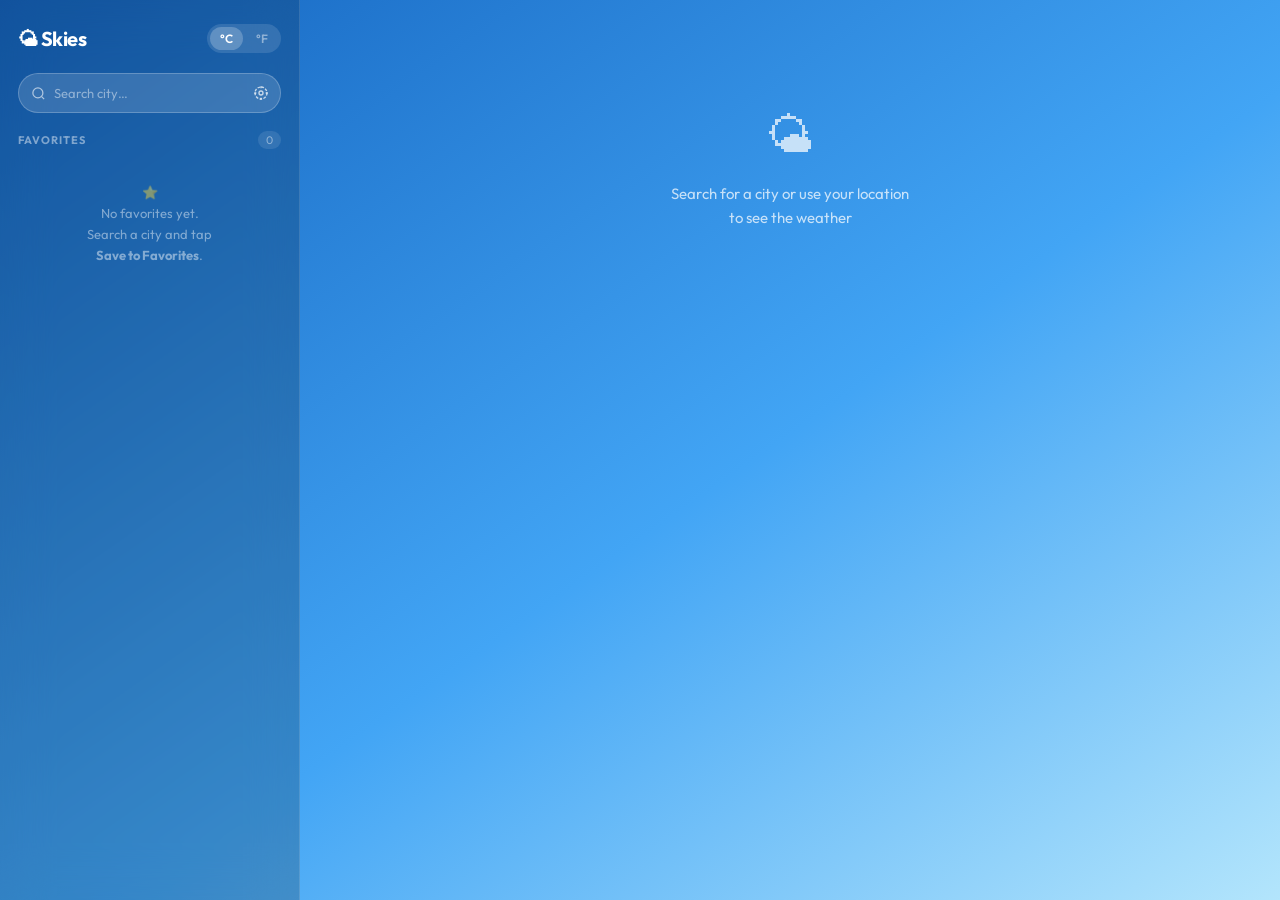
<file: index.html>
<!DOCTYPE html>
<html lang="en">
<head>
<meta charset="UTF-8">
<meta name="viewport" content="width=device-width, initial-scale=1.0">
<title>Skies — Weather</title>
<link href="https://fonts.googleapis.com/css2?family=Outfit:wght@300;400;500;600;700&family=Playfair+Display:wght@400;500&display=swap" rel="stylesheet">
<link rel="stylesheet" href="style.css">
</head>
<body>
<div class="app-shell">

<!-- ══════════════════════════
     SIDEBAR
══════════════════════════ -->
<aside class="sidebar">
  <div class="sidebar-brand">
    <span class="brand-name">🌤 Skies</span>
    <div class="unit-toggle">
      <button class="unit-btn active" id="btn-c" onclick="switchUnit('C')">°C</button>
      <button class="unit-btn" id="btn-f" onclick="switchUnit('F')">°F</button>
    </div>
  </div>

  <!-- Search -->
  <div class="s-search-wrap">
    <div class="s-search-bar">
      <svg width="15" height="15" fill="none" stroke="currentColor" stroke-width="2" viewBox="0 0 24 24" style="opacity:.6;flex-shrink:0"><circle cx="11" cy="11" r="8"/><line x1="21" y1="21" x2="16.65" y2="16.65"/></svg>
      <input class="s-search-input" id="search-input" type="text" placeholder="Search city…" autocomplete="off">
      <button class="locate-btn" onclick="locateMe()" title="Use my location">
        <svg width="16" height="16" fill="none" stroke="currentColor" stroke-width="2" viewBox="0 0 24 24"><circle cx="12" cy="12" r="3"/><path d="M12 2v3M12 19v3M2 12h3M19 12h3"/><circle cx="12" cy="12" r="9" stroke-dasharray="4 2"/></svg>
      </button>
    </div>
    <div class="suggestions" id="suggestions"></div>
  </div>

  <!-- Current weather summary (sidebar) -->
  <div class="sidebar-weather glass" id="sidebar-weather">
    <div class="sw-location">
      <svg width="12" height="12" fill="none" stroke="currentColor" stroke-width="2" viewBox="0 0 24 24"><path d="M12 2C8.13 2 5 5.13 5 9c0 5.25 7 13 7 13s7-7.75 7-13c0-3.87-3.13-7-7-7z"/><circle cx="12" cy="9" r="2.5"/></svg>
      <span id="sw-city">—</span>
    </div>
    <div class="sw-temp-row">
      <div>
        <div class="sw-temp" id="sw-temp">—</div>
        <div class="sw-condition" id="sw-condition">—</div>
        <div class="sw-feels" id="sw-feels">—</div>
      </div>
      <div id="sw-icon" style="font-size:44px;line-height:1">—</div>
    </div>
    <button class="sw-add-btn" id="fav-toggle-btn" onclick="toggleFavorite()">
      <span id="fav-btn-icon">＋</span>
      <span id="fav-btn-text">Save to Favorites</span>
    </button>
  </div>

  <!-- Favorites -->
  <div class="fav-section">
    <div class="fav-header">
      <span class="fav-title">Favorites</span>
      <span class="fav-count" id="fav-count">0</span>
    </div>
    <div class="fav-list" id="fav-list">
      <div class="fav-empty" id="fav-empty">
        ⭐<br>No favorites yet.<br>Search a city and tap<br><strong>Save to Favorites</strong>.
      </div>
    </div>
  </div>
</aside>

<!-- ══════════════════════════
     MAIN PANEL
══════════════════════════ -->
<main class="main-panel">

  <!-- HOME PAGE -->
  <div class="page active" id="page-home">
    <div class="state-msg show" id="state-idle">
      <div class="emoji">🌤</div>
      <p>Search for a city or use your location<br>to see the weather</p>
    </div>
    <div class="state-msg" id="state-loading"><div class="spinner"></div><p>Fetching weather…</p></div>
    <div class="state-msg" id="state-error"><div class="emoji">⚠️</div><p id="error-msg">Something went wrong.</p></div>

    <div class="weather-content" id="weather-content">
      <div class="section-label" style="margin-top:0">Current Conditions</div>
      <div class="glass" style="padding:.1rem;margin-bottom:1rem;">
        <div class="stats-grid" style="padding:1rem;gap:10px;">
          <div class="stat-item"><div class="stat-label">Humidity</div><div class="stat-value" id="humidity">—</div><div class="hum-bar-wrap"><div class="hum-bar" id="hum-bar" style="width:0%"></div></div></div>
          <div class="stat-item"><div class="stat-label">Wind</div><div class="stat-value" id="wind-speed">—</div><div class="stat-sub" id="wind-dir">—</div></div>
          <div class="stat-item"><div class="stat-label">Precipitation</div><div class="stat-value" id="precip">—</div><div class="stat-sub" id="precip-prob">—</div></div>
          <div class="stat-item"><div class="stat-label">Visibility</div><div class="stat-value" id="visibility">—</div><div class="stat-sub" id="uv-index">—</div></div>
        </div>
        <div class="divider" style="margin:.25rem 1rem;"></div>
        <div class="sun-card glass" style="margin:.75rem;border:none;background:rgba(255,255,255,0.08);">
          <div class="sun-item"><div style="font-size:20px">🌅</div><div class="sun-label">Sunrise</div><div class="sun-time" id="sunrise">—</div></div>
          <div class="sun-div"></div>
          <div class="sun-item"><div style="font-size:20px">🌇</div><div class="sun-label">Sunset</div><div class="sun-time" id="sunset">—</div></div>
          <div class="sun-div"></div>
          <div class="sun-item"><div style="font-size:20px">☀️</div><div class="sun-label">Day length</div><div class="sun-time" id="day-length">—</div></div>
        </div>
      </div>

      <div class="section-label">Explore in Detail</div>
      <div class="feature-grid glass" style="padding:.75rem;margin-bottom:1rem;gap:8px;">
        <div class="feat-card glass" onclick="goPage('page-hourly')"><div class="feat-arrow">›</div><div class="feat-icon">🕐</div><div class="feat-title">Hourly Forecast</div><div class="feat-desc">24-hr timeline</div></div>
        <div class="feat-card glass" onclick="goPage('page-airquality')"><div class="feat-arrow">›</div><div class="feat-icon">🌿</div><div class="feat-title">Air Quality</div><div class="feat-desc">AQI & pollutants</div></div>
        <div class="feat-card glass" onclick="goPage('page-weekly')"><div class="feat-arrow">›</div><div class="feat-icon">📅</div><div class="feat-title">Weekly Details</div><div class="feat-desc">7-day breakdown</div></div>
        <div class="feat-card glass" onclick="goPage('page-insights')"><div class="feat-arrow">›</div><div class="feat-icon">🛰️</div><div class="feat-title">Insights</div><div class="feat-desc">Stats & facts</div></div>
      </div>

      <div class="section-label">7-Day Forecast</div>
      <div class="glass forecast-wrap" id="forecast-list"></div>
      <div class="updated" id="updated-line">—</div>
    </div>
  </div>

  <!-- HOURLY PAGE -->
  <div class="page" id="page-hourly">
    <div class="page-top">
      <button class="back-btn" onclick="goBack()"><svg width="13" height="13" fill="none" stroke="currentColor" stroke-width="2.5" viewBox="0 0 24 24"><polyline points="15 18 9 12 15 6"/></svg>Back</button>
      <span class="page-title">Hourly Forecast</span>
    </div>
    <div class="section-label" style="margin-top:0">Temperature curve — next 24 hours</div>
    <div class="glass h-chart-wrap" style="margin-bottom:1rem;padding-bottom:.75rem;">
      <svg id="temp-svg" height="90" style="width:100%;overflow:visible;" preserveAspectRatio="none"></svg>
    </div>
    <div class="hourly-cols">
      <div>
        <div class="section-label" style="margin-top:0">Hourly cards</div>
        <div class="glass" style="overflow:hidden;margin-bottom:1rem;">
          <div class="h-scroll"><div class="h-track" id="hourly-track"></div></div>
        </div>
      </div>
      <div>
        <div class="section-label" style="margin-top:0">Hour-by-hour detail</div>
        <div class="glass"><div class="h-detail-list" id="hourly-detail"></div></div>
      </div>
    </div>
  </div>

  <!-- AIR QUALITY PAGE -->
  <div class="page" id="page-airquality">
    <div class="page-top">
      <button class="back-btn" onclick="goBack()"><svg width="13" height="13" fill="none" stroke="currentColor" stroke-width="2.5" viewBox="0 0 24 24"><polyline points="15 18 9 12 15 6"/></svg>Back</button>
      <span class="page-title">Air Quality</span>
    </div>
    <div class="aqi-layout">
      <div class="aqi-left">
        <div class="glass" style="overflow:hidden;margin-bottom:1rem;">
          <div class="aqi-hero">
            <div class="aqi-ring-wrap">
              <svg class="aqi-ring-svg" viewBox="0 0 148 148" fill="none">
                <circle cx="74" cy="74" r="62" stroke="rgba(255,255,255,0.12)" stroke-width="11"/>
                <circle cx="74" cy="74" r="62" id="aqi-ring" stroke="rgba(80,220,100,0.85)" stroke-width="11" stroke-linecap="round" stroke-dasharray="390" stroke-dashoffset="390" style="transition:stroke-dashoffset 1.2s ease,stroke .5s ease"/>
              </svg>
              <div class="aqi-center">
                <div class="aqi-num" id="aqi-number">—</div>
                <div class="aqi-sm">AQI</div>
              </div>
            </div>
            <div class="aqi-cat" id="aqi-category">—</div>
            <div class="aqi-advice" id="aqi-advice">—</div>
          </div>
          <div class="divider" style="margin:0"></div>
          <div style="padding:.9rem 1.25rem 1.1rem">
            <div class="section-label" style="margin-top:.3rem">Pollutants</div>
            <div class="poll-grid" id="pollutant-grid"></div>
          </div>
        </div>
      </div>
      <div class="aqi-right">
        <div class="glass" style="padding:1.1rem 1.25rem;margin-bottom:1rem;">
          <div class="section-label" style="margin-top:0">💡 Health Recommendations</div>
          <div id="health-tips"></div>
        </div>
        <div class="section-label">AQI Scale Guide</div>
        <div class="glass" style="padding:1.1rem 1.25rem;">
          <div class="aqi-scale-row"><div class="aqi-swatch" style="background:rgba(80,220,100,.85)"></div><span><strong>0–50</strong> — Good</span></div>
          <div class="aqi-scale-row"><div class="aqi-swatch" style="background:rgba(255,220,50,.85)"></div><span><strong>51–100</strong> — Moderate</span></div>
          <div class="aqi-scale-row"><div class="aqi-swatch" style="background:rgba(255,140,50,.85)"></div><span><strong>101–150</strong> — Unhealthy for sensitive groups</span></div>
          <div class="aqi-scale-row"><div class="aqi-swatch" style="background:rgba(220,60,60,.85)"></div><span><strong>151–200</strong> — Unhealthy</span></div>
          <div class="aqi-scale-row"><div class="aqi-swatch" style="background:rgba(160,50,160,.85)"></div><span><strong>201–300</strong> — Very Unhealthy</span></div>
          <div class="aqi-scale-row" style="margin-bottom:0"><div class="aqi-swatch" style="background:rgba(140,30,30,.85)"></div><span><strong>300+</strong> — Hazardous</span></div>
        </div>
      </div>
    </div>
  </div>

  <!-- WEEKLY PAGE -->
  <div class="page" id="page-weekly">
    <div class="page-top">
      <button class="back-btn" onclick="goBack()"><svg width="13" height="13" fill="none" stroke="currentColor" stroke-width="2.5" viewBox="0 0 24 24"><polyline points="15 18 9 12 15 6"/></svg>Back</button>
      <span class="page-title">Weekly Details</span>
    </div>
    <p style="font-size:13px;color:var(--text-sec);margin-bottom:1.1rem;">Tap any day to expand full details.</p>
    <div class="weekly-list" id="weekly-list"></div>
  </div>

  <!-- INSIGHTS PAGE -->
  <div class="page" id="page-insights">
    <div class="page-top">
      <button class="back-btn" onclick="goBack()"><svg width="13" height="13" fill="none" stroke="currentColor" stroke-width="2.5" viewBox="0 0 24 24"><polyline points="15 18 9 12 15 6"/></svg>Back</button>
      <span class="page-title">Weather Insights</span>
    </div>
    <div class="section-label" style="margin-top:0">Today at a Glance</div>
    <div class="glass" style="padding:1rem;margin-bottom:1rem;">
      <div class="ins-grid" id="insights-today"></div>
    </div>
    <div class="section-label">This Week</div>
    <div class="glass" style="padding:1.1rem 1.25rem;margin-bottom:1rem;" id="weekly-stats"></div>
    <div class="section-label">Did You Know?</div>
    <div class="glass" style="padding:1.1rem 1.25rem;" id="fun-facts"></div>
  </div>

</main>
</div>
<script src="Weather.js"></script>
</body>
</html>
</file>
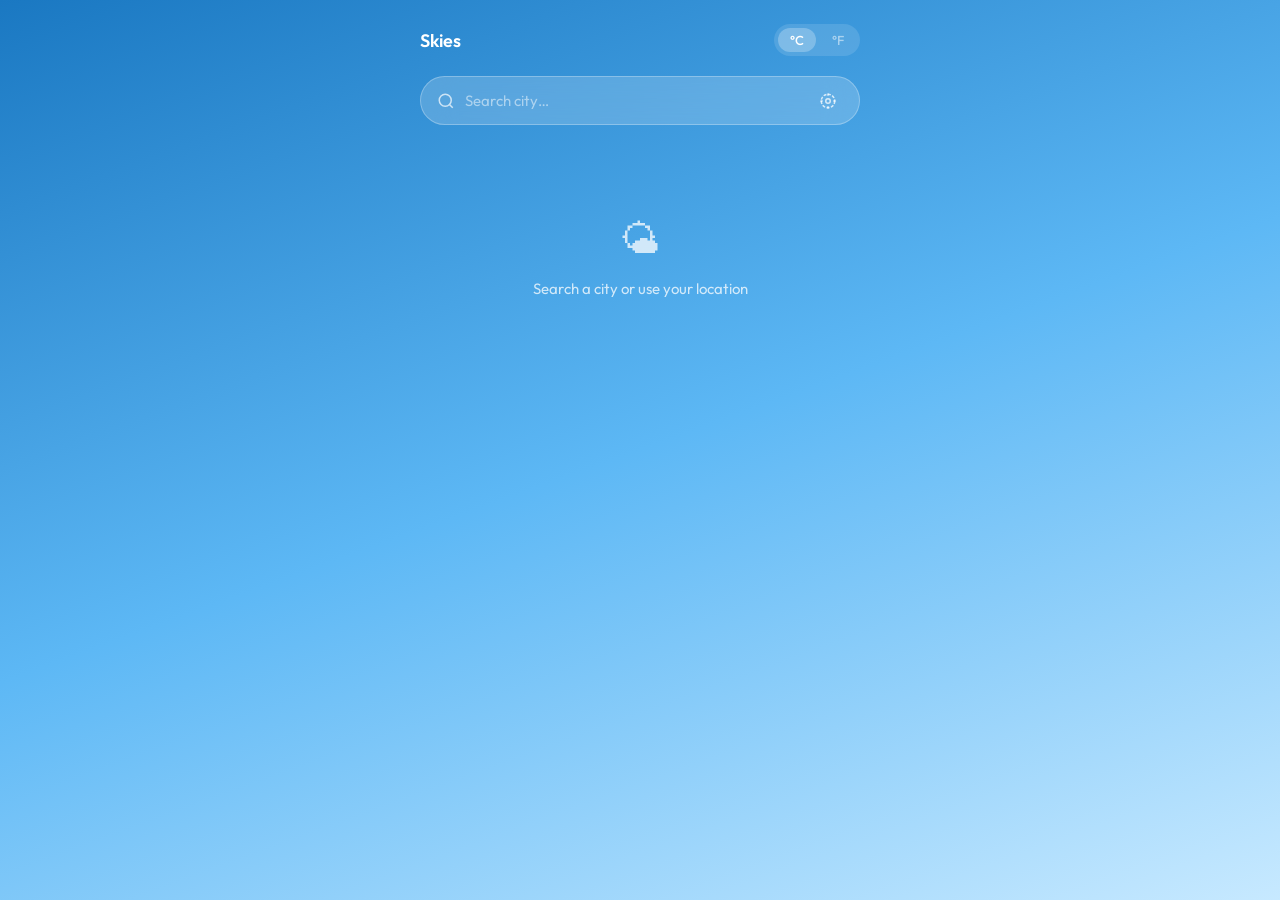
<file: weather-app-1.html>
<!DOCTYPE html>
<html lang="en">
<head>
<meta charset="UTF-8">
<meta name="viewport" content="width=device-width, initial-scale=1.0">
<title>Skies — Weather</title>
<link href="https://fonts.googleapis.com/css2?family=Outfit:wght@300;400;500;600&family=Playfair+Display:wght@400;500&display=swap" rel="stylesheet">
<style>
*,*::before,*::after{box-sizing:border-box;margin:0;padding:0}
:root{
  --sky-clear:linear-gradient(160deg,#1a78c2 0%,#5db8f5 50%,#c7e9ff 100%);
  --sky-clouds:linear-gradient(160deg,#5a7ea3 0%,#8baabb 50%,#d0dde8 100%);
  --sky-rain:linear-gradient(160deg,#2e4a6a 0%,#4a6e8e 50%,#7a9cb8 100%);
  --sky-snow:linear-gradient(160deg,#6a89aa 0%,#a0bcd0 50%,#e0ecf4 100%);
  --sky-night:linear-gradient(160deg,#0d1b3e 0%,#1e3a5f 50%,#2e5482 100%);
  --sky-storm:linear-gradient(160deg,#1c2e3a 0%,#2e4a5a 50%,#4a6478 100%);
  --sky-fog:linear-gradient(160deg,#7a8a9a 0%,#aabaca 50%,#d5e0e8 100%);
  --bg:var(--sky-clear);
  --card-bg:rgba(255,255,255,0.18);
  --card-border:rgba(255,255,255,0.28);
  --text-primary:#ffffff;
  --text-secondary:rgba(255,255,255,0.75);
  --text-muted:rgba(255,255,255,0.5);
  --radius:20px;--radius-sm:12px;
}
body{font-family:'Outfit',sans-serif;min-height:100vh;background:var(--bg);background-attachment:fixed;color:var(--text-primary);transition:background 1.2s ease;overflow-x:hidden;}
.page{display:none;min-height:100vh;}
.page.active{display:block;}
@keyframes slideIn{from{opacity:0;transform:translateX(28px)}to{opacity:1;transform:translateX(0)}}
@keyframes fadeUp{from{opacity:0;transform:translateY(14px)}to{opacity:1;transform:translateY(0)}}
@keyframes spin{to{transform:rotate(360deg)}}
.page-enter{animation:slideIn 0.32s cubic-bezier(.4,0,.2,1) both;}
.wrap{max-width:480px;margin:0 auto;padding:1.5rem 1.25rem 4rem;}
.glass{background:var(--card-bg);border:1px solid var(--card-border);backdrop-filter:blur(16px);-webkit-backdrop-filter:blur(16px);border-radius:var(--radius);}
.section-label{font-size:11px;font-weight:600;color:var(--text-muted);text-transform:uppercase;letter-spacing:.1em;margin:1.4rem 0 .6rem;}
.divider{height:1px;background:rgba(255,255,255,0.13);margin:1rem 0;}
.top-bar{display:flex;align-items:center;gap:10px;margin-bottom:1.25rem;}
.app-title{font-size:18px;font-weight:600;letter-spacing:-.3px;}
.back-btn{background:rgba(255,255,255,0.15);border:1px solid rgba(255,255,255,0.25);border-radius:50px;padding:6px 14px 6px 10px;cursor:pointer;color:white;font-family:'Outfit',sans-serif;font-size:13px;font-weight:500;display:flex;align-items:center;gap:6px;transition:background .2s;}
.back-btn:hover{background:rgba(255,255,255,0.25);}
.page-title{font-size:20px;font-weight:600;flex:1;}
.unit-toggle{display:flex;gap:4px;background:rgba(255,255,255,0.12);border-radius:50px;padding:4px;margin-left:auto;}
.unit-btn{background:none;border:none;cursor:pointer;color:var(--text-muted);font-family:'Outfit',sans-serif;font-size:13px;font-weight:500;padding:4px 12px;border-radius:50px;transition:all .2s;}
.unit-btn.active{background:rgba(255,255,255,0.25);color:white;}
.search-wrap{position:relative;margin-bottom:1.5rem;}
.search-bar{display:flex;align-items:center;background:var(--card-bg);border:1px solid var(--card-border);backdrop-filter:blur(16px);-webkit-backdrop-filter:blur(16px);border-radius:50px;padding:0 1rem;gap:10px;transition:border-color .2s;}
.search-bar:focus-within{border-color:rgba(255,255,255,0.6);}
.search-input{flex:1;background:none;border:none;outline:none;color:var(--text-primary);font-family:'Outfit',sans-serif;font-size:15px;padding:14px 0;}
.search-input::placeholder{color:var(--text-muted);}
.locate-btn{background:none;border:none;cursor:pointer;color:var(--text-secondary);display:flex;align-items:center;padding:6px;border-radius:50%;transition:background .2s;}
.locate-btn:hover{background:rgba(255,255,255,0.15);}
.suggestions{position:absolute;top:calc(100% + 8px);left:0;right:0;background:rgba(20,40,70,0.9);backdrop-filter:blur(20px);-webkit-backdrop-filter:blur(20px);border:1px solid rgba(255,255,255,0.15);border-radius:var(--radius-sm);overflow:hidden;z-index:100;display:none;}
.suggestions.show{display:block;}
.suggestion-item{padding:12px 16px;cursor:pointer;font-size:14px;color:rgba(255,255,255,0.9);border-bottom:1px solid rgba(255,255,255,0.08);transition:background .15s;display:flex;align-items:center;gap:8px;}
.suggestion-item:last-child{border-bottom:none;}
.suggestion-item:hover{background:rgba(255,255,255,0.12);}
.suggestion-item .loc-name{font-weight:500;}
.suggestion-item .loc-country{font-size:12px;color:rgba(255,255,255,0.45);margin-left:auto;}
.state-msg{text-align:center;padding:4rem 0;color:var(--text-secondary);font-size:15px;display:none;}
.state-msg.show{display:block;}
.state-msg .emoji{font-size:40px;margin-bottom:1rem;}
.spinner{width:36px;height:36px;border:3px solid rgba(255,255,255,0.2);border-top-color:white;border-radius:50%;animation:spin .8s linear infinite;margin:0 auto 1rem;}
.weather-content{display:none;}
.weather-content.show{display:block;}
.main-card{padding:2rem 1.75rem 1.75rem;margin-bottom:1rem;box-shadow:0 8px 32px rgba(0,0,0,.15);animation:fadeUp .5s ease;}
.location-line{display:flex;align-items:center;gap:6px;font-size:13px;color:var(--text-secondary);margin-bottom:1.25rem;}
.temperature{font-family:'Playfair Display',serif;font-size:84px;font-weight:400;line-height:1;letter-spacing:-2px;}
.temp-row{display:flex;align-items:flex-start;justify-content:space-between;}
.weather-icon-lg{font-size:56px;line-height:1;}
.condition-label{font-size:13px;font-weight:500;color:var(--text-secondary);text-align:right;max-width:130px;margin-top:6px;}
.feels-like{margin-top:.75rem;font-size:14px;color:var(--text-muted);}
.stats-grid{display:grid;grid-template-columns:1fr 1fr;gap:10px;}
.stat-item{background:rgba(255,255,255,0.1);border-radius:var(--radius-sm);padding:14px 16px;display:flex;flex-direction:column;gap:4px;}
.stat-label{font-size:11px;font-weight:600;color:var(--text-muted);text-transform:uppercase;letter-spacing:.07em;}
.stat-value{font-size:18px;font-weight:500;}
.stat-sub{font-size:12px;color:var(--text-muted);}
.humidity-bar-wrap{margin-top:6px;height:4px;background:rgba(255,255,255,0.15);border-radius:2px;overflow:hidden;}
.humidity-bar{height:100%;background:rgba(255,255,255,0.6);border-radius:2px;transition:width .8s ease;}
.sun-card{padding:1.25rem 1.75rem;margin-bottom:1rem;display:flex;align-items:center;gap:1rem;animation:fadeUp .5s ease .1s both;}
.sun-item{flex:1;display:flex;flex-direction:column;align-items:center;gap:4px;}
.sun-label{font-size:11px;color:var(--text-muted);text-transform:uppercase;letter-spacing:.06em;}
.sun-time{font-size:16px;font-weight:500;}
.sun-divider{width:1px;height:40px;background:rgba(255,255,255,0.2);}
.feature-grid{display:grid;grid-template-columns:1fr 1fr;gap:10px;margin-bottom:1rem;animation:fadeUp .5s ease .15s both;}
.feature-card{padding:1.1rem 1.2rem;cursor:pointer;transition:transform .2s,background .2s;position:relative;overflow:hidden;}
.feature-card:hover{transform:translateY(-2px);background:rgba(255,255,255,0.26);}
.feature-card .fc-icon{font-size:26px;margin-bottom:.5rem;line-height:1;}
.feature-card .fc-title{font-size:14px;font-weight:600;margin-bottom:3px;}
.feature-card .fc-desc{font-size:12px;color:var(--text-secondary);line-height:1.4;}
.feature-card .fc-arrow{position:absolute;top:12px;right:14px;font-size:18px;opacity:.5;}
.forecast-card{overflow:hidden;animation:fadeUp .5s ease .2s both;}
.forecast-row{display:flex;align-items:center;padding:13px 1.5rem;border-bottom:1px solid rgba(255,255,255,0.08);gap:10px;transition:background .15s;}
.forecast-row:last-child{border-bottom:none;}
.forecast-row:hover{background:rgba(255,255,255,0.07);}
.forecast-day{width:46px;font-size:14px;font-weight:500;}
.forecast-icon{font-size:20px;margin:0 4px;}
.forecast-desc{flex:1;font-size:13px;color:var(--text-secondary);}
.forecast-temps{display:flex;gap:8px;font-size:14px;font-weight:500;}
.temp-lo{color:var(--text-muted);}
.updated-line{text-align:center;font-size:12px;color:var(--text-muted);margin-top:1.5rem;}

/* HOURLY PAGE */
.hourly-scroll{overflow-x:auto;padding-bottom:.5rem;-webkit-overflow-scrolling:touch;}
.hourly-scroll::-webkit-scrollbar{height:4px;}
.hourly-scroll::-webkit-scrollbar-track{background:rgba(255,255,255,.1);border-radius:2px;}
.hourly-scroll::-webkit-scrollbar-thumb{background:rgba(255,255,255,.3);border-radius:2px;}
.hourly-track{display:flex;gap:8px;padding:1.25rem;min-width:max-content;}
.hour-card{display:flex;flex-direction:column;align-items:center;gap:6px;padding:12px 14px;background:rgba(255,255,255,0.1);border:1px solid rgba(255,255,255,0.18);border-radius:14px;min-width:72px;transition:background .15s;}
.hour-card.now{background:rgba(255,255,255,0.28);border-color:rgba(255,255,255,0.5);}
.hour-card:hover{background:rgba(255,255,255,0.2);}
.hour-time{font-size:12px;color:var(--text-muted);font-weight:500;}
.hour-icon{font-size:22px;}
.hour-temp{font-size:16px;font-weight:600;}
.hour-rain{font-size:11px;color:rgba(150,210,255,0.9);font-weight:500;}
.temp-chart-wrap{padding:1rem 1.25rem 0;animation:fadeUp .4s ease .05s both;}
.temp-curve-svg{width:100%;overflow:visible;}
.hourly-detail-list{padding:.5rem 0;}
.hourly-detail-row{display:flex;align-items:center;padding:12px 1.5rem;border-bottom:1px solid rgba(255,255,255,0.07);gap:10px;}
.hourly-detail-row:last-child{border-bottom:none;}
.hd-time{width:52px;font-size:13px;font-weight:500;color:var(--text-secondary);}
.hd-icon{font-size:18px;width:28px;text-align:center;}
.hd-info{flex:1;}
.hd-temp{font-size:15px;font-weight:600;}
.hd-meta{font-size:12px;color:var(--text-muted);margin-top:2px;}
.hd-rain-bar-wrap{width:60px;height:6px;background:rgba(255,255,255,0.12);border-radius:3px;overflow:hidden;}
.hd-rain-bar{height:100%;background:rgba(120,190,255,0.8);border-radius:3px;}

/* AIR QUALITY PAGE */
.aqi-hero{text-align:center;padding:2rem 1rem 1.5rem;animation:fadeUp .4s ease both;}
.aqi-ring-wrap{position:relative;display:inline-flex;align-items:center;justify-content:center;width:160px;height:160px;margin:0 auto 1rem;}
.aqi-ring-svg{position:absolute;inset:0;transform:rotate(-90deg);}
.aqi-center{display:flex;flex-direction:column;align-items:center;gap:2px;z-index:1;}
.aqi-number{font-family:'Playfair Display',serif;font-size:48px;font-weight:400;line-height:1;}
.aqi-label-sm{font-size:11px;font-weight:600;color:var(--text-muted);text-transform:uppercase;letter-spacing:.1em;}
.aqi-category{font-size:18px;font-weight:600;margin-bottom:.25rem;}
.aqi-advice{font-size:13px;color:var(--text-secondary);line-height:1.6;max-width:300px;margin:0 auto;}
.pollutant-grid{display:grid;grid-template-columns:1fr 1fr;gap:10px;}
.poll-card{padding:14px 16px;border-radius:14px;background:rgba(255,255,255,0.1);}
.poll-name{font-size:11px;font-weight:600;color:var(--text-muted);text-transform:uppercase;letter-spacing:.07em;margin-bottom:4px;}
.poll-value{font-size:20px;font-weight:600;margin-bottom:6px;}
.poll-unit{font-size:11px;color:var(--text-muted);margin-left:3px;}
.poll-bar-wrap{height:4px;background:rgba(255,255,255,0.15);border-radius:2px;overflow:hidden;}
.poll-bar{height:100%;border-radius:2px;transition:width .8s ease;}
.health-card{padding:1.25rem 1.5rem;border-radius:var(--radius);margin-top:1rem;animation:fadeUp .4s ease .2s both;}
.health-title{font-size:14px;font-weight:600;margin-bottom:.75rem;display:flex;align-items:center;gap:8px;}
.health-item{display:flex;align-items:flex-start;gap:10px;margin-bottom:.6rem;font-size:13px;color:var(--text-secondary);line-height:1.5;}
.health-dot{width:8px;height:8px;border-radius:50%;margin-top:5px;flex-shrink:0;}

/* WEEKLY PAGE */
.weekly-list{display:flex;flex-direction:column;gap:10px;animation:fadeUp .4s ease both;}
.weekly-card{border-radius:var(--radius);overflow:hidden;cursor:pointer;}
.weekly-header{display:flex;align-items:center;gap:12px;padding:14px 1.5rem;transition:background .15s;}
.weekly-header:hover{background:rgba(255,255,255,0.08);}
.wk-day{width:48px;font-size:15px;font-weight:600;}
.wk-icon{font-size:22px;}
.wk-desc{flex:1;font-size:13px;color:var(--text-secondary);}
.wk-temps{display:flex;gap:8px;font-size:15px;font-weight:600;}
.wk-arrow{font-size:16px;color:var(--text-muted);transition:transform .25s;margin-left:4px;}
.wk-arrow.open{transform:rotate(90deg);}
.weekly-body{display:none;padding:0 1.5rem 1.25rem;border-top:1px solid rgba(255,255,255,0.1);}
.weekly-body.open{display:block;}
.wd-grid{display:grid;grid-template-columns:1fr 1fr;gap:8px;margin-top:1rem;}
.wd-item{background:rgba(255,255,255,0.08);border-radius:10px;padding:10px 12px;}
.wd-label{font-size:10px;font-weight:600;color:var(--text-muted);text-transform:uppercase;letter-spacing:.07em;}
.wd-value{font-size:16px;font-weight:500;margin-top:3px;}
.wd-sub{font-size:11px;color:var(--text-muted);margin-top:2px;}
.precip-chance-bar{height:4px;background:rgba(255,255,255,0.15);border-radius:2px;margin-top:6px;overflow:hidden;}
.precip-chance-fill{height:100%;background:rgba(120,190,255,0.8);border-radius:2px;}
.sun-row{display:flex;gap:1rem;margin-top:.75rem;padding-top:.75rem;border-top:1px solid rgba(255,255,255,0.08);}
.sun-col{flex:1;text-align:center;}
.sun-col-label{font-size:10px;color:var(--text-muted);text-transform:uppercase;letter-spacing:.07em;}
.sun-col-val{font-size:14px;font-weight:500;margin-top:3px;}

/* INSIGHTS PAGE */
.insight-row{display:flex;justify-content:space-between;align-items:center;font-size:14px;padding:8px 0;border-bottom:1px solid rgba(255,255,255,0.07);}
.insight-row:last-child{border-bottom:none;}
.insight-row span:first-child{color:var(--text-secondary);}
.insight-row strong{font-weight:600;}
.fact-item{display:flex;gap:10px;margin-bottom:.85rem;font-size:13px;color:var(--text-secondary);line-height:1.6;}
.fact-item:last-child{margin-bottom:0;}
.aqi-scale-row{display:flex;align-items:center;gap:10px;font-size:13px;margin-bottom:8px;}
.aqi-swatch{width:32px;height:8px;border-radius:4px;flex-shrink:0;}
</style>
</head>
<body>

<!-- HOME -->
<div class="page active" id="page-home">
<div class="wrap">
  <div class="top-bar">
    <span class="app-title">Skies</span>
    <div class="unit-toggle">
      <button class="unit-btn active" id="btn-c" onclick="switchUnit('C')">°C</button>
      <button class="unit-btn" id="btn-f" onclick="switchUnit('F')">°F</button>
    </div>
  </div>
  <div class="search-wrap">
    <div class="search-bar">
      <svg width="18" height="18" fill="none" stroke="currentColor" stroke-width="2" viewBox="0 0 24 24" style="opacity:.7;flex-shrink:0"><circle cx="11" cy="11" r="8"/><line x1="21" y1="21" x2="16.65" y2="16.65"/></svg>
      <input class="search-input" id="search-input" type="text" placeholder="Search city…" autocomplete="off">
      <button class="locate-btn" onclick="locateMe()" title="Use my location">
        <svg width="18" height="18" fill="none" stroke="currentColor" stroke-width="2" viewBox="0 0 24 24"><circle cx="12" cy="12" r="3"/><path d="M12 2v3M12 19v3M2 12h3M19 12h3"/><circle cx="12" cy="12" r="9" stroke-dasharray="4 2"/></svg>
      </button>
    </div>
    <div class="suggestions" id="suggestions"></div>
  </div>
  <div class="state-msg show" id="state-idle"><div class="emoji">🌤</div><p>Search a city or use your location</p></div>
  <div class="state-msg" id="state-loading"><div class="spinner"></div><p>Fetching weather…</p></div>
  <div class="state-msg" id="state-error"><div class="emoji">⚠️</div><p id="error-msg">Something went wrong.</p></div>
  <div class="weather-content" id="weather-content">
    <div class="main-card glass">
      <div class="location-line">
        <svg width="14" height="14" fill="none" stroke="currentColor" stroke-width="2" viewBox="0 0 24 24"><path d="M12 2C8.13 2 5 5.13 5 9c0 5.25 7 13 7 13s7-7.75 7-13c0-3.87-3.13-7-7-7z"/><circle cx="12" cy="9" r="2.5"/></svg>
        <span id="city-name">—</span>
      </div>
      <div class="temp-row">
        <div>
          <div class="temperature" id="temp-display">—</div>
          <div class="feels-like" id="feels-like">Feels like —</div>
        </div>
        <div style="display:flex;flex-direction:column;align-items:flex-end;padding-top:4px;">
          <div class="weather-icon-lg" id="weather-icon">—</div>
          <div class="condition-label" id="condition-label">—</div>
        </div>
      </div>
      <div class="divider"></div>
      <div class="stats-grid">
        <div class="stat-item"><div class="stat-label">Humidity</div><div class="stat-value" id="humidity">—</div><div class="humidity-bar-wrap"><div class="humidity-bar" id="humidity-bar" style="width:0%"></div></div></div>
        <div class="stat-item"><div class="stat-label">Wind</div><div class="stat-value" id="wind-speed">—</div><div class="stat-sub" id="wind-dir">—</div></div>
        <div class="stat-item"><div class="stat-label">Precipitation</div><div class="stat-value" id="precip">—</div><div class="stat-sub" id="precip-prob">—</div></div>
        <div class="stat-item"><div class="stat-label">Visibility</div><div class="stat-value" id="visibility">—</div><div class="stat-sub" id="uv-index">—</div></div>
      </div>
    </div>
    <div class="sun-card glass">
      <div class="sun-item"><div style="font-size:22px">🌅</div><div class="sun-label">Sunrise</div><div class="sun-time" id="sunrise">—</div></div>
      <div class="sun-divider"></div>
      <div class="sun-item"><div style="font-size:22px">🌇</div><div class="sun-label">Sunset</div><div class="sun-time" id="sunset">—</div></div>
      <div class="sun-divider"></div>
      <div class="sun-item"><div style="font-size:22px">☀️</div><div class="sun-label">Day length</div><div class="sun-time" id="day-length">—</div></div>
    </div>
    <div class="section-label">Explore in detail</div>
    <div class="feature-grid">
      <div class="feature-card glass" onclick="goPage('page-hourly')"><div class="fc-arrow">›</div><div class="fc-icon">🕐</div><div class="fc-title">Hourly Forecast</div><div class="fc-desc">24-hr temp, rain & wind timeline</div></div>
      <div class="feature-card glass" onclick="goPage('page-airquality')"><div class="fc-arrow">›</div><div class="fc-icon">🌿</div><div class="fc-title">Air Quality</div><div class="fc-desc">AQI, PM2.5, pollutants & health tips</div></div>
      <div class="feature-card glass" onclick="goPage('page-weekly')"><div class="fc-arrow">›</div><div class="fc-icon">📅</div><div class="fc-title">Weekly Details</div><div class="fc-desc">Full 7-day stats, tap to expand</div></div>
      <div class="feature-card glass" onclick="goPage('page-insights')"><div class="fc-arrow">›</div><div class="fc-icon">🛰️</div><div class="fc-title">Weather Insights</div><div class="fc-desc">Climate stats & weather facts</div></div>
    </div>
    <div class="section-label">7-Day Forecast</div>
    <div class="forecast-card glass" id="forecast-list"></div>
    <div class="updated-line" id="updated-line">—</div>
  </div>
</div>
</div>

<!-- HOURLY -->
<div class="page" id="page-hourly">
<div class="wrap">
  <div class="top-bar">
    <button class="back-btn" onclick="goBack()"><svg width="14" height="14" fill="none" stroke="currentColor" stroke-width="2.5" viewBox="0 0 24 24"><polyline points="15 18 9 12 15 6"/></svg>Back</button>
    <span class="page-title">Hourly Forecast</span>
  </div>
  <div class="section-label">Temperature curve — next 24 hours</div>
  <div class="glass temp-chart-wrap" style="margin-bottom:1rem;padding-bottom:1rem;">
    <svg class="temp-curve-svg" id="temp-svg" height="90" viewBox="0 0 460 90" preserveAspectRatio="none"></svg>
  </div>
  <div class="section-label">Scroll through the hours</div>
  <div class="glass" style="margin-bottom:1rem;overflow:hidden;">
    <div class="hourly-scroll"><div class="hourly-track" id="hourly-track"></div></div>
  </div>
  <div class="section-label">Hour-by-hour detail</div>
  <div class="glass"><div class="hourly-detail-list" id="hourly-detail"></div></div>
</div>
</div>

<!-- AIR QUALITY -->
<div class="page" id="page-airquality">
<div class="wrap">
  <div class="top-bar">
    <button class="back-btn" onclick="goBack()"><svg width="14" height="14" fill="none" stroke="currentColor" stroke-width="2.5" viewBox="0 0 24 24"><polyline points="15 18 9 12 15 6"/></svg>Back</button>
    <span class="page-title">Air Quality</span>
  </div>
  <div class="glass" style="overflow:hidden;margin-bottom:1rem;">
    <div class="aqi-hero">
      <div class="aqi-ring-wrap">
        <svg class="aqi-ring-svg" viewBox="0 0 160 160" fill="none">
          <circle cx="80" cy="80" r="68" stroke="rgba(255,255,255,0.12)" stroke-width="12"/>
          <circle cx="80" cy="80" r="68" id="aqi-ring-fill" stroke="rgba(80,220,100,0.85)" stroke-width="12" stroke-linecap="round" stroke-dasharray="427" stroke-dashoffset="427" style="transition:stroke-dashoffset 1.2s ease,stroke .5s ease"/>
        </svg>
        <div class="aqi-center">
          <div class="aqi-number" id="aqi-number">—</div>
          <div class="aqi-label-sm">AQI</div>
        </div>
      </div>
      <div class="aqi-category" id="aqi-category">—</div>
      <div class="aqi-advice" id="aqi-advice">—</div>
    </div>
    <div class="divider" style="margin:0;"></div>
    <div style="padding:1rem 1.5rem 1.5rem;">
      <div class="section-label" style="margin-top:.5rem;">Pollutants</div>
      <div class="pollutant-grid" id="pollutant-grid"></div>
    </div>
  </div>
  <div class="glass health-card" id="health-card">
    <div class="health-title">💡 Health Recommendations</div>
    <div id="health-tips"></div>
  </div>
  <div class="section-label">AQI scale guide</div>
  <div class="glass" style="padding:1.25rem 1.5rem;">
    <div class="aqi-scale-row"><div class="aqi-swatch" style="background:rgba(80,220,100,0.85)"></div><span><strong>0–50</strong> — Good. Air quality is satisfactory.</span></div>
    <div class="aqi-scale-row"><div class="aqi-swatch" style="background:rgba(255,220,50,0.85)"></div><span><strong>51–100</strong> — Moderate. Sensitive groups may be affected.</span></div>
    <div class="aqi-scale-row"><div class="aqi-swatch" style="background:rgba(255,140,50,0.85)"></div><span><strong>101–150</strong> — Unhealthy for sensitive groups.</span></div>
    <div class="aqi-scale-row"><div class="aqi-swatch" style="background:rgba(220,60,60,0.85)"></div><span><strong>151–200</strong> — Unhealthy. Everyone may be affected.</span></div>
    <div class="aqi-scale-row"><div class="aqi-swatch" style="background:rgba(160,50,160,0.85)"></div><span><strong>201–300</strong> — Very Unhealthy.</span></div>
    <div class="aqi-scale-row" style="margin-bottom:0"><div class="aqi-swatch" style="background:rgba(140,30,30,0.85)"></div><span><strong>300+</strong> — Hazardous. Emergency conditions.</span></div>
  </div>
</div>
</div>

<!-- WEEKLY DETAILS -->
<div class="page" id="page-weekly">
<div class="wrap">
  <div class="top-bar">
    <button class="back-btn" onclick="goBack()"><svg width="14" height="14" fill="none" stroke="currentColor" stroke-width="2.5" viewBox="0 0 24 24"><polyline points="15 18 9 12 15 6"/></svg>Back</button>
    <span class="page-title">Weekly Details</span>
  </div>
  <p style="font-size:13px;color:var(--text-secondary);margin-bottom:1.25rem;">Tap any day to expand full details.</p>
  <div class="weekly-list" id="weekly-list"></div>
</div>
</div>

<!-- INSIGHTS -->
<div class="page" id="page-insights">
<div class="wrap">
  <div class="top-bar">
    <button class="back-btn" onclick="goBack()"><svg width="14" height="14" fill="none" stroke="currentColor" stroke-width="2.5" viewBox="0 0 24 24"><polyline points="15 18 9 12 15 6"/></svg>Back</button>
    <span class="page-title">Weather Insights</span>
  </div>
  <div class="section-label">Today at a glance</div>
  <div class="glass" style="padding:1.25rem 1.5rem;margin-bottom:1rem;" id="insights-today"></div>
  <div class="section-label">This week</div>
  <div class="glass" style="padding:1.25rem 1.5rem;margin-bottom:1rem;" id="weekly-stats"></div>
  <div class="section-label">Did you know?</div>
  <div class="glass" style="padding:1.25rem 1.5rem;" id="fun-facts"></div>
</div>
</div>

<script>
let unit='C', lastData=null;
let searchTimeout=null;
let pageHistory=['page-home'];

const WMO={0:['☀️','Clear sky'],1:['🌤','Mainly clear'],2:['⛅','Partly cloudy'],3:['☁️','Overcast'],45:['🌫','Foggy'],48:['🌫','Icy fog'],51:['🌦','Light drizzle'],53:['🌦','Drizzle'],55:['🌧','Heavy drizzle'],61:['🌧','Light rain'],63:['🌧','Rain'],65:['🌧','Heavy rain'],71:['🌨','Light snow'],73:['❄️','Snow'],75:['❄️','Heavy snow'],77:['🌨','Snow grains'],80:['🌦','Light showers'],81:['🌧','Rain showers'],82:['⛈','Heavy showers'],85:['🌨','Snow showers'],86:['❄️','Heavy snow showers'],95:['⛈','Thunderstorm'],96:['⛈','Thunder + hail'],99:['⛈','Thunder + heavy hail']};
function wmo(c){return WMO[c]||['🌡','Unknown'];}

function goPage(id){
  if(!lastData&&id!=='page-home')return;
  document.querySelector('.page.active').classList.remove('active');
  const next=document.getElementById(id);
  next.classList.add('active','page-enter');
  next.addEventListener('animationend',()=>next.classList.remove('page-enter'),{once:true});
  pageHistory.push(id);
  window.scrollTo(0,0);
  if(id==='page-hourly')renderHourly();
  if(id==='page-airquality')renderAQ();
  if(id==='page-weekly')renderWeekly();
  if(id==='page-insights')renderInsights();
}
function goBack(){
  pageHistory.pop();
  const prev=pageHistory[pageHistory.length-1]||'page-home';
  document.querySelector('.page.active').classList.remove('active');
  document.getElementById(prev).classList.add('active');
  window.scrollTo(0,0);
}

const toF=c=>Math.round(c*9/5+32);
const dT=c=>unit==='C'?Math.round(c)+'°':toF(c)+'°';
const windDir=d=>['N','NE','E','SE','S','SW','W','NW','N'][Math.round(d/45)];
const fmtTime=iso=>new Date(iso).toLocaleTimeString([],{hour:'2-digit',minute:'2-digit'});
function dayLabel(iso,i){return i===0?'Today':new Date(iso).toLocaleDateString('en-US',{weekday:'short'});}
function uvLabel(uv){return uv<=2?'Low':uv<=5?'Moderate':uv<=7?'High':uv<=10?'Very High':'Extreme';}
function getTheme(code,isNight){
  if(isNight)return'var(--sky-night)';
  if([0,1].includes(code))return'var(--sky-clear)';
  if([2,3].includes(code))return'var(--sky-clouds)';
  if([45,48].includes(code))return'var(--sky-fog)';
  if([51,53,55,61,63,65,80,81,82].includes(code))return'var(--sky-rain)';
  if([71,73,75,77,85,86].includes(code))return'var(--sky-snow)';
  if([95,96,99].includes(code))return'var(--sky-storm)';
  return'var(--sky-clear)';
}
function setState(s){
  ['idle','loading','error'].forEach(id=>document.getElementById('state-'+id).classList.remove('show'));
  document.getElementById('weather-content').classList.remove('show');
  if(s==='weather')document.getElementById('weather-content').classList.add('show');
  else if(s)document.getElementById('state-'+s).classList.add('show');
}

function renderWeather(d){
  lastData=d;
  const cur=d.current,daily=d.daily,hourly=d.hourly;
  const now=new Date();
  const srMs=new Date(daily.sunrise[0]).getTime(),ssMs=new Date(daily.sunset[0]).getTime();
  const isNight=now<srMs||now>ssMs;
  document.body.style.setProperty('--bg',getTheme(cur.weather_code,isNight));
  document.getElementById('city-name').textContent=d.cityName+(d.country?', '+d.country:'');
  document.getElementById('temp-display').textContent=dT(cur.temperature_2m);
  document.getElementById('feels-like').textContent='Feels like '+dT(cur.apparent_temperature);
  const[icon,label]=wmo(cur.weather_code);
  document.getElementById('weather-icon').textContent=icon;
  document.getElementById('condition-label').textContent=label;
  const hum=cur.relative_humidity_2m;
  document.getElementById('humidity').textContent=hum+'%';
  document.getElementById('humidity-bar').style.width=hum+'%';
  document.getElementById('wind-speed').textContent=Math.round(cur.wind_speed_10m)+' km/h';
  document.getElementById('wind-dir').textContent=windDir(cur.wind_direction_10m)+' wind';
  const prec=cur.precipitation||0;
  document.getElementById('precip').textContent=prec.toFixed(1)+' mm';
  const prob=hourly?hourly.precipitation_probability[0]:null;
  document.getElementById('precip-prob').textContent=prob!=null?prob+'% chance':'';
  document.getElementById('visibility').textContent=cur.visibility!=null?(cur.visibility/1000).toFixed(1)+' km':'—';
  const uv=daily.uv_index_max?daily.uv_index_max[0]:null;
  document.getElementById('uv-index').textContent=uv!=null?'UV '+uv+' · '+uvLabel(uv):'';
  const sr=new Date(daily.sunrise[0]),ss=new Date(daily.sunset[0]);
  const diff=ss-sr,hrs=Math.floor(diff/3600000),mins=Math.floor((diff%3600000)/60000);
  document.getElementById('sunrise').textContent=fmtTime(daily.sunrise[0]);
  document.getElementById('sunset').textContent=fmtTime(daily.sunset[0]);
  document.getElementById('day-length').textContent=hrs+'h '+mins+'m';
  const fl=document.getElementById('forecast-list');fl.innerHTML='';
  for(let i=0;i<7;i++){const[fi,fd]=wmo(daily.weather_code[i]);const row=document.createElement('div');row.className='forecast-row';row.innerHTML=`<div class="forecast-day">${dayLabel(daily.time[i],i)}</div><div class="forecast-icon">${fi}</div><div class="forecast-desc">${fd}</div><div class="forecast-temps"><span>${dT(daily.temperature_2m_max[i])}</span><span class="temp-lo">${dT(daily.temperature_2m_min[i])}</span></div>`;fl.appendChild(row);}
  document.getElementById('updated-line').textContent='Updated '+new Date(cur.time).toLocaleTimeString([],{hour:'2-digit',minute:'2-digit'});
  setState('weather');
}

// HOURLY RENDER
function renderHourly(){
  if(!lastData)return;
  const h=lastData.hourly,now=new Date();
  const nowHour=now.getHours();
  let si=0;
  for(let i=0;i<h.time.length;i++){if(new Date(h.time[i]).getHours()===nowHour&&new Date(h.time[i]).getDate()===now.getDate()){si=i;break;}}
  const times=h.time.slice(si,si+24);
  const temps=h.temperature_2m.slice(si,si+24);
  const codes=h.weather_code.slice(si,si+24);
  const rain=h.precipitation_probability.slice(si,si+24);
  const winds=h.wind_speed_10m.slice(si,si+24);

  const track=document.getElementById('hourly-track');track.innerHTML='';
  times.forEach((t,i)=>{
    const card=document.createElement('div');card.className='hour-card'+(i===0?' now':'');
    card.innerHTML=`<div class="hour-time">${i===0?'Now':fmtTime(t)}</div><div class="hour-icon">${wmo(codes[i])[0]}</div><div class="hour-temp">${dT(temps[i])}</div><div class="hour-rain">${rain[i]}%</div>`;
    track.appendChild(card);
  });

  const svg=document.getElementById('temp-svg');
  const W=460,H=90,PAD=22;
  const minT=Math.min(...temps),maxT=Math.max(...temps),rng=maxT-minT||1;
  const pts=temps.map((t,i)=>[PAD+(i/(temps.length-1))*(W-PAD*2),PAD+(1-(t-minT)/rng)*(H-PAD*2)]);
  let path=`M${pts[0][0]},${pts[0][1]}`;
  for(let i=1;i<pts.length;i++){const p=pts[i-1],c=pts[i],mx=(p[0]+c[0])/2;path+=` C${mx},${p[1]} ${mx},${c[1]} ${c[0]},${c[1]}`;}
  svg.innerHTML=`<defs><linearGradient id="tg" x1="0" y1="0" x2="0" y2="1"><stop offset="0%" stop-color="rgba(255,255,255,0.3)"/><stop offset="100%" stop-color="rgba(255,255,255,0.02)"/></linearGradient></defs><path d="${path} L${pts[pts.length-1][0]},${H} L${pts[0][0]},${H} Z" fill="url(#tg)"/><path d="${path}" fill="none" stroke="rgba(255,255,255,0.85)" stroke-width="2.5" stroke-linecap="round"/>${temps.filter((_,i)=>i%4===0).map((_,ii)=>{const i=ii*4;return`<text x="${pts[i][0]}" y="${pts[i][1]-8}" text-anchor="middle" fill="rgba(255,255,255,0.7)" font-size="10" font-family="Outfit,sans-serif">${dT(temps[i])}</text>`;}).join('')}`;

  const det=document.getElementById('hourly-detail');det.innerHTML='';
  times.forEach((t,i)=>{
    const row=document.createElement('div');row.className='hourly-detail-row';
    row.innerHTML=`<div class="hd-time">${i===0?'Now':fmtTime(t)}</div><div class="hd-icon">${wmo(codes[i])[0]}</div><div class="hd-info"><div class="hd-temp">${dT(temps[i])}</div><div class="hd-meta">💨 ${Math.round(winds[i])} km/h · ${wmo(codes[i])[1]}</div></div><div><div style="font-size:12px;color:rgba(150,210,255,.9);text-align:right;margin-bottom:4px;">${rain[i]}%</div><div class="hd-rain-bar-wrap"><div class="hd-rain-bar" style="width:${Math.max(4,rain[i])}%"></div></div></div>`;
    det.appendChild(row);
  });
}

// AIR QUALITY RENDER
async function renderAQ(){
  if(!lastData)return;
  const{lat,lon}=lastData;
  try{
    const r=await fetch(`https://air-quality-api.open-meteo.com/v1/air-quality?latitude=${lat}&longitude=${lon}&current=european_aqi,pm10,pm2_5,carbon_monoxide,nitrogen_dioxide,ozone&timezone=auto`);
    const aq=await r.json();
    const cur=aq.current;
    const aqi=Math.round(cur.european_aqi||0);
    const circ=427;
    document.getElementById('aqi-ring-fill').style.strokeDashoffset=circ-Math.min(aqi/300,1)*circ;
    document.getElementById('aqi-ring-fill').style.stroke=aqiColor(aqi);
    document.getElementById('aqi-number').textContent=aqi;
    const[cat,advice,tips]=aqiInfo(aqi);
    document.getElementById('aqi-category').textContent=cat;
    document.getElementById('aqi-advice').textContent=advice;
    const polls=[
      {name:'PM2.5',val:cur.pm2_5,unit:'µg/m³',max:150,color:'rgba(100,180,255,0.8)'},
      {name:'PM10',val:cur.pm10,unit:'µg/m³',max:200,color:'rgba(120,220,160,0.8)'},
      {name:'NO₂',val:cur.nitrogen_dioxide,unit:'µg/m³',max:200,color:'rgba(255,180,80,0.8)'},
      {name:'O₃',val:cur.ozone,unit:'µg/m³',max:180,color:'rgba(180,130,255,0.8)'},
    ];
    const pg=document.getElementById('pollutant-grid');pg.innerHTML='';
    polls.forEach(p=>{
      const v=(p.val||0),pct=Math.min(v/p.max*100,100).toFixed(0);
      const div=document.createElement('div');div.className='poll-card';
      div.innerHTML=`<div class="poll-name">${p.name}</div><div class="poll-value">${v.toFixed(1)}<span class="poll-unit">${p.unit}</span></div><div class="poll-bar-wrap"><div class="poll-bar" style="width:${pct}%;background:${p.color}"></div></div>`;
      pg.appendChild(div);
    });
    const ht=document.getElementById('health-tips');ht.innerHTML='';
    tips.forEach(t=>{const d=document.createElement('div');d.className='health-item';d.innerHTML=`<div class="health-dot" style="background:${aqiColor(aqi)}"></div><span>${t}</span>`;ht.appendChild(d);});
  }catch{
    document.getElementById('aqi-number').textContent='—';
    document.getElementById('aqi-category').textContent='Unavailable';
    document.getElementById('aqi-advice').textContent='Air quality data could not be loaded for this location.';
  }
}
function aqiColor(aqi){
  if(aqi<=50)return'rgba(80,220,100,0.9)';
  if(aqi<=100)return'rgba(255,220,50,0.9)';
  if(aqi<=150)return'rgba(255,140,50,0.9)';
  if(aqi<=200)return'rgba(220,60,60,0.9)';
  if(aqi<=300)return'rgba(160,50,160,0.9)';
  return'rgba(140,30,30,0.9)';
}
function aqiInfo(aqi){
  if(aqi<=50)return['Good 😊','Air quality is satisfactory with little or no risk.',['Enjoy outdoor activities freely.','Great day for exercise outside.','Open your windows and let fresh air in!']];
  if(aqi<=100)return['Moderate 😐','Air quality is acceptable, though sensitive individuals may be affected.',['Sensitive individuals should limit prolonged outdoor exertion.','Keep windows closed if you have allergies.','Stay hydrated and monitor for symptoms.']];
  if(aqi<=150)return['Unhealthy for Sensitive Groups ⚠️','Children, elderly, and those with respiratory conditions may experience health effects.',['Limit outdoor activities for children and elderly.','Wear a mask if going outside for long periods.','Keep indoor air purifiers running.']];
  if(aqi<=200)return['Unhealthy 😷','Everyone may begin to experience health effects.',['Avoid prolonged outdoor exertion for all.','Wear an N95 mask outdoors.','Keep windows closed and use an air purifier.']];
  if(aqi<=300)return['Very Unhealthy 🚨','Serious health effects expected for everyone.',['Stay indoors as much as possible.','Wear a high-quality respirator if you must go out.','Avoid all outdoor exercise.']];
  return['Hazardous ☠️','Emergency health warning — everyone is affected.',['Stay indoors with all windows shut.','Run air purifier at maximum setting.','Seek medical attention if breathing is difficult.']];
}

// WEEKLY RENDER
function renderWeekly(){
  if(!lastData)return;
  const d=lastData.daily;
  const list=document.getElementById('weekly-list');list.innerHTML='';
  for(let i=0;i<7;i++){
    const[icon,desc]=wmo(d.weather_code[i]);
    const prec=d.precipitation_sum?d.precipitation_sum[i]||0:0;
    const precProb=d.precipitation_probability_max?d.precipitation_probability_max[i]:null;
    const uv=d.uv_index_max?d.uv_index_max[i]:null;
    const wind=d.wind_speed_10m_max?d.wind_speed_10m_max[i]:null;
    const gusts=d.wind_gusts_10m_max?d.wind_gusts_10m_max[i]:null;
    const sr=d.sunrise[i],ss=d.sunset[i];
    const diff=new Date(ss)-new Date(sr);
    const dlH=Math.floor(diff/3600000),dlM=Math.floor((diff%3600000)/60000);
    const card=document.createElement('div');card.className='weekly-card glass';
    card.innerHTML=`
      <div class="weekly-header" onclick="toggleDay(this)">
        <div class="wk-day">${dayLabel(d.time[i],i)}</div>
        <div style="font-size:22px">${icon}</div>
        <div class="wk-desc">${desc}</div>
        <div class="wk-temps"><span>${dT(d.temperature_2m_max[i])}</span><span class="temp-lo">${dT(d.temperature_2m_min[i])}</span></div>
        <div class="wk-arrow">›</div>
      </div>
      <div class="weekly-body">
        <div class="wd-grid">
          <div class="wd-item"><div class="wd-label">Precipitation</div><div class="wd-value">${prec.toFixed(1)} mm</div>${precProb!=null?`<div class="precip-chance-bar"><div class="precip-chance-fill" style="width:${precProb}%"></div></div><div class="wd-sub">${precProb}% chance</div>`:''}</div>
          <div class="wd-item"><div class="wd-label">UV Index</div><div class="wd-value">${uv!=null?uv:'—'}</div><div class="wd-sub">${uv!=null?uvLabel(uv):''}</div></div>
          <div class="wd-item"><div class="wd-label">Max Wind</div><div class="wd-value">${wind?Math.round(wind)+' km/h':'—'}</div><div class="wd-sub">${gusts?'Gusts '+Math.round(gusts)+' km/h':''}</div></div>
          <div class="wd-item"><div class="wd-label">Day Length</div><div class="wd-value">${dlH}h ${dlM}m</div><div class="wd-sub">Daylight hours</div></div>
        </div>
        <div class="sun-row">
          <div class="sun-col"><div class="sun-col-label">🌅 Sunrise</div><div class="sun-col-val">${fmtTime(sr)}</div></div>
          <div class="sun-col"><div class="sun-col-label">🌇 Sunset</div><div class="sun-col-val">${fmtTime(ss)}</div></div>
          <div class="sun-col"><div class="sun-col-label">🌡 High</div><div class="sun-col-val">${dT(d.temperature_2m_max[i])}</div></div>
          <div class="sun-col"><div class="sun-col-label">❄️ Low</div><div class="sun-col-val">${dT(d.temperature_2m_min[i])}</div></div>
        </div>
      </div>`;
    list.appendChild(card);
  }
}
function toggleDay(header){
  const body=header.nextElementSibling;
  const arrow=header.querySelector('.wk-arrow');
  body.classList.toggle('open');
  arrow.classList.toggle('open');
}

// INSIGHTS RENDER
function renderInsights(){
  if(!lastData)return;
  const cur=lastData.current,daily=lastData.daily;
  const maxT=daily.temperature_2m_max[0],minT=daily.temperature_2m_min[0];
  const totalRain=daily.precipitation_sum?daily.precipitation_sum[0]||0:0;
  const uv=daily.uv_index_max?daily.uv_index_max[0]:null;
  const today=document.getElementById('insights-today');
  today.innerHTML=`
    <div style="display:grid;grid-template-columns:1fr 1fr;gap:12px;">
      <div class="stat-item"><div class="stat-label">Today's range</div><div class="stat-value">${Math.abs(maxT-minT).toFixed(1)}°</div><div class="stat-sub">${dT(minT)} → ${dT(maxT)}</div></div>
      <div class="stat-item"><div class="stat-label">Rain today</div><div class="stat-value">${totalRain.toFixed(1)} mm</div><div class="stat-sub">Expected total</div></div>
      <div class="stat-item"><div class="stat-label">UV Index</div><div class="stat-value">${uv||'—'}</div><div class="stat-sub">${uv?uvLabel(uv):''}</div></div>
      <div class="stat-item"><div class="stat-label">Humidity</div><div class="stat-value">${cur.relative_humidity_2m}%</div><div class="stat-sub">${cur.relative_humidity_2m<40?'Dry':cur.relative_humidity_2m>70?'Humid':'Comfortable'}</div></div>
    </div>`;
  const allMax=daily.temperature_2m_max,allMin=daily.temperature_2m_min;
  const weekMax=Math.max(...allMax),weekMin=Math.min(...allMin);
  const totalRainWeek=(daily.precipitation_sum||[]).reduce((a,b)=>a+(b||0),0);
  const rainyDays=(daily.precipitation_sum||[]).filter(v=>(v||0)>0.5).length;
  const avgTemp=((allMax.reduce((a,b)=>a+b,0)/7+allMin.reduce((a,b)=>a+b,0)/7)/2).toFixed(1);
  const ws=document.getElementById('weekly-stats');
  ws.innerHTML=`
    <div class="insight-row"><span>Hottest day</span><strong>${dT(weekMax)}</strong></div>
    <div class="insight-row"><span>Coldest day</span><strong>${dT(weekMin)}</strong></div>
    <div class="insight-row"><span>Average temp</span><strong>${dT(parseFloat(avgTemp))}</strong></div>
    <div class="insight-row"><span>Total rainfall</span><strong>${totalRainWeek.toFixed(1)} mm</strong></div>
    <div class="insight-row"><span>Rainy days</span><strong>${rainyDays} of 7</strong></div>`;
  const facts=getWeatherFacts(cur.weather_code,cur.temperature_2m,cur.relative_humidity_2m,cur.wind_speed_10m);
  document.getElementById('fun-facts').innerHTML=facts.map(f=>`<div class="fact-item"><span>${f.icon}</span><span>${f.text}</span></div>`).join('');
}
function getWeatherFacts(code,temp,hum,wind){
  const facts=[];
  if(temp>35)facts.push({icon:'🌡',text:'At '+Math.round(temp)+'°C, heat stroke risk rises significantly. Stay hydrated and avoid peak sun hours (10am–4pm).'});
  else if(temp<0)facts.push({icon:'❄️',text:'Sub-zero temperatures can freeze exposed skin in under 30 minutes in windy conditions. Cover up!'});
  else if(temp>25)facts.push({icon:'☀️',text:'Temperatures in the 25–35°C range sit in the global "comfort zone" for most people.'});
  if(hum>80)facts.push({icon:'💧',text:'High humidity ('+hum+'%) traps heat and slows sweat evaporation, making it feel hotter than it actually is.'});
  else if(hum<30)facts.push({icon:'🏜️',text:'Low humidity ('+hum+'%) dries out mucous membranes and skin. A humidifier indoors can help.'});
  if(wind>50)facts.push({icon:'💨',text:'At '+Math.round(wind)+' km/h, wind is strong enough to move large branches and make walking difficult.'});
  else if(wind>30)facts.push({icon:'🌬️',text:'Wind at '+Math.round(wind)+' km/h creates a notable wind chill, making the air feel several degrees cooler.'});
  if([95,96,99].includes(code))facts.push({icon:'⛈',text:'Lightning strikes Earth about 100 times per second globally. During thunderstorms, stay indoors and away from tall trees.'});
  if([71,73,75].includes(code))facts.push({icon:'❄️',text:'No two snowflakes are identical — each forms a unique crystal shape based on the exact temperature and humidity it passes through.'});
  if([0,1].includes(code))facts.push({icon:'🌞',text:'Sunny days trigger serotonin production in the brain, boosting mood, focus, and energy levels.'});
  if(facts.length<3)facts.push({icon:'🌍',text:'Weather is the current state of the atmosphere. Climate is the 30-year average of that weather — the difference matters!'});
  if(facts.length<3)facts.push({icon:'📡',text:'Modern 24-hour forecasts are accurate to within ~1°C, thanks to satellite data and supercomputer models that run millions of calculations per second.'});
  return facts.slice(0,4);
}

// DATA FETCH
async function fetchWeather(lat,lon,name,country){
  setState('loading');
  try{
    const params=new URLSearchParams({latitude:lat,longitude:lon,current:['temperature_2m','apparent_temperature','relative_humidity_2m','weather_code','wind_speed_10m','wind_direction_10m','precipitation','visibility'].join(','),hourly:['temperature_2m','weather_code','precipitation_probability','wind_speed_10m'].join(','),daily:['weather_code','temperature_2m_max','temperature_2m_min','sunrise','sunset','uv_index_max','precipitation_sum','precipitation_probability_max','wind_speed_10m_max','wind_gusts_10m_max'].join(','),forecast_days:7,timezone:'auto'});
    const res=await fetch(`https://api.open-meteo.com/v1/forecast?${params}`);
    if(!res.ok)throw new Error();
    const data=await res.json();
    data.cityName=name;data.country=country;data.lat=lat;data.lon=lon;
    renderWeather(data);
  }catch{document.getElementById('error-msg').textContent='Could not load weather. Try again.';setState('error');}
}
async function searchCities(q){
  if(!q.trim()){closeSug();return;}
  try{const r=await fetch(`https://geocoding-api.open-meteo.com/v1/search?name=${encodeURIComponent(q)}&count=5&language=en&format=json`);const data=await r.json();showSug(data.results||[]);}catch{closeSug();}
}
function showSug(results){
  const box=document.getElementById('suggestions');
  if(!results.length){closeSug();return;}
  box.innerHTML=results.map(r=>`<div class="suggestion-item" onclick="selCity(${r.latitude},${r.longitude},'${esc(r.name)}','${esc(r.country_code||'')}')"><span class="loc-name">${r.name}${r.admin1?', '+r.admin1:''}</span><span class="loc-country">${r.country||''}</span></div>`).join('');
  box.classList.add('show');
}
const esc=s=>(s||'').replace(/'/g,"\\'");
const closeSug=()=>document.getElementById('suggestions').classList.remove('show');
function selCity(lat,lon,name,country){document.getElementById('search-input').value=name;closeSug();fetchWeather(lat,lon,name,country);}
function switchUnit(u){unit=u;document.getElementById('btn-c').classList.toggle('active',u==='C');document.getElementById('btn-f').classList.toggle('active',u==='F');if(lastData)renderWeather(lastData);}
async function locateMe(){
  if(!navigator.geolocation){alert('Geolocation not supported.');return;}
  setState('loading');
  navigator.geolocation.getCurrentPosition(async pos=>{
    const{latitude:lat,longitude:lon}=pos.coords;
    try{const r=await fetch(`https://nominatim.openstreetmap.org/reverse?lat=${lat}&lon=${lon}&format=json`);const data=await r.json();const city=data.address.city||data.address.town||data.address.village||'My Location';const cc=(data.address.country_code||'').toUpperCase();document.getElementById('search-input').value=city;fetchWeather(lat,lon,city,cc);}
    catch{fetchWeather(lat,lon,'My Location','');}
  },()=>{document.getElementById('error-msg').textContent='Location access denied.';setState('error');});
}
document.getElementById('search-input').addEventListener('input',e=>{clearTimeout(searchTimeout);const q=e.target.value;if(q.length<2){closeSug();return;}searchTimeout=setTimeout(()=>searchCities(q),350);});
document.getElementById('search-input').addEventListener('keydown',e=>{if(e.key==='Escape')closeSug();});
document.addEventListener('click',e=>{if(!e.target.closest('.search-wrap'))closeSug();});
</script>
</body>
</html>
</file>
<file: style.css>
*,*::before,*::after{box-sizing:border-box;margin:0;padding:0}
:root{
  --sky-clear:linear-gradient(145deg,#1565c0 0%,#42a5f5 55%,#b3e5fc 100%);
  --sky-clouds:linear-gradient(145deg,#546e7a 0%,#78909c 55%,#cfd8dc 100%);
  --sky-rain:linear-gradient(145deg,#1a3a5c 0%,#2e6da4 55%,#6fa8d6 100%);
  --sky-snow:linear-gradient(145deg,#5c7fa3 0%,#90b4ce 55%,#dceefb 100%);
  --sky-night:linear-gradient(145deg,#090f2a 0%,#152447 55%,#243b68 100%);
  --sky-storm:linear-gradient(145deg,#1a2530 0%,#2c4455 55%,#3e6070 100%);
  --sky-fog:linear-gradient(145deg,#6b7a87 0%,#9aaab8 55%,#cdd8e2 100%);
  --bg:var(--sky-clear);
  --glass:rgba(255,255,255,0.16);
  --glass-border:rgba(255,255,255,0.26);
  --glass-hover:rgba(255,255,255,0.24);
  --text:#fff;
  --text-sec:rgba(255,255,255,0.72);
  --text-muted:rgba(255,255,255,0.45);
  --radius:18px;--radius-sm:12px;--radius-xs:8px;
  --sidebar-w:300px;
  --transition:background 1.2s ease;
}

html,body{height:100%;}
body{
  font-family:'Outfit',sans-serif;
  min-height:100vh;
  background:var(--bg);
  background-attachment:fixed;
  color:var(--text);
  transition:var(--transition);
  overflow-x:hidden;
}

/* ════════════════════════════════
   APP SHELL — Desktop two-column
   ════════════════════════════════ */
.app-shell{
  display:flex;
  min-height:100vh;
}

/* SIDEBAR */
.sidebar{
  width:var(--sidebar-w);
  flex-shrink:0;
  display:flex;
  flex-direction:column;
  gap:0;
  padding:1.5rem 1.1rem 2rem;
  background:rgba(0,0,0,0.18);
  backdrop-filter:blur(24px);
  -webkit-backdrop-filter:blur(24px);
  border-right:1px solid rgba(255,255,255,0.12);
  position:sticky;
  top:0;
  height:100vh;
  overflow-y:auto;
  overflow-x:hidden;
}
.sidebar::-webkit-scrollbar{width:4px;}
.sidebar::-webkit-scrollbar-thumb{background:rgba(255,255,255,0.2);border-radius:2px;}

.sidebar-brand{
  display:flex;align-items:center;justify-content:space-between;
  margin-bottom:1.25rem;
}
.brand-name{font-size:20px;font-weight:700;letter-spacing:-.5px;}
.unit-toggle{display:flex;gap:3px;background:rgba(255,255,255,0.12);border-radius:50px;padding:3px;}
.unit-btn{background:none;border:none;cursor:pointer;color:var(--text-muted);font-family:'Outfit',sans-serif;font-size:12px;font-weight:600;padding:4px 10px;border-radius:50px;transition:all .2s;}
.unit-btn.active{background:rgba(255,255,255,0.22);color:#fff;}

/* Sidebar search */
.s-search-wrap{position:relative;margin-bottom:1.1rem;}
.s-search-bar{display:flex;align-items:center;background:rgba(255,255,255,0.14);border:1px solid rgba(255,255,255,0.22);border-radius:50px;padding:0 .8rem;gap:8px;transition:border-color .2s;}
.s-search-bar:focus-within{border-color:rgba(255,255,255,0.55);background:rgba(255,255,255,0.2);}
.s-search-input{flex:1;background:none;border:none;outline:none;color:#fff;font-family:'Outfit',sans-serif;font-size:13px;padding:11px 0;}
.s-search-input::placeholder{color:var(--text-muted);}
.locate-btn{background:none;border:none;cursor:pointer;color:var(--text-sec);display:flex;align-items:center;padding:5px;border-radius:50%;transition:background .2s;}
.locate-btn:hover{background:rgba(255,255,255,0.15);}
.suggestions{position:absolute;top:calc(100% + 6px);left:0;right:0;background:rgba(15,30,60,0.95);backdrop-filter:blur(20px);border:1px solid rgba(255,255,255,0.15);border-radius:var(--radius-sm);overflow:hidden;z-index:200;display:none;}
.suggestions.show{display:block;}
.sug-item{padding:10px 14px;cursor:pointer;font-size:13px;border-bottom:1px solid rgba(255,255,255,0.07);transition:background .15s;display:flex;align-items:center;justify-content:space-between;}
.sug-item:last-child{border-bottom:none;}
.sug-item:hover{background:rgba(255,255,255,0.1);}
.sug-name{font-weight:500;}
.sug-country{font-size:11px;color:var(--text-muted);}

/* Sidebar current weather */
.sidebar-weather{
  background:rgba(255,255,255,0.12);
  border:1px solid var(--glass-border);
  border-radius:var(--radius);
  padding:1.2rem 1.1rem;
  margin-bottom:1rem;
  display:none;
}
.sidebar-weather.show{display:block;}
.sw-location{font-size:12px;color:var(--text-sec);display:flex;align-items:center;gap:5px;margin-bottom:.8rem;}
.sw-temp-row{display:flex;align-items:flex-start;justify-content:space-between;}
.sw-temp{font-family:'Playfair Display',serif;font-size:56px;font-weight:400;line-height:1;letter-spacing:-2px;}
.sw-icon{font-size:40px;line-height:1;}
.sw-condition{font-size:13px;font-weight:500;color:var(--text-sec);margin-top:.4rem;}
.sw-feels{font-size:12px;color:var(--text-muted);margin-top:.25rem;}
.sw-add-btn{
  display:flex;align-items:center;gap:6px;margin-top:.9rem;
  background:rgba(255,255,255,0.15);border:1px solid rgba(255,255,255,0.25);
  border-radius:50px;padding:6px 14px;cursor:pointer;font-family:'Outfit',sans-serif;
  font-size:12px;font-weight:600;color:#fff;width:100%;justify-content:center;
  transition:background .2s,border-color .2s;
}
.sw-add-btn:hover{background:rgba(255,255,255,0.25);}
.sw-add-btn.saved{background:rgba(255,215,80,0.2);border-color:rgba(255,215,80,0.5);color:rgba(255,230,100,1);}

/* Favorites */
.fav-section{flex:1;}
.fav-header{display:flex;align-items:center;justify-content:space-between;margin-bottom:.6rem;}
.fav-title{font-size:11px;font-weight:700;color:var(--text-muted);text-transform:uppercase;letter-spacing:.1em;}
.fav-count{font-size:11px;color:var(--text-muted);background:rgba(255,255,255,0.1);border-radius:50px;padding:2px 8px;}
.fav-list{display:flex;flex-direction:column;gap:6px;}
.fav-item{
  display:flex;align-items:center;gap:8px;padding:9px 10px;
  background:rgba(255,255,255,0.1);border:1px solid rgba(255,255,255,0.15);
  border-radius:var(--radius-sm);cursor:pointer;transition:background .2s,transform .15s;
}
.fav-item:hover{background:rgba(255,255,255,0.2);transform:translateX(2px);}
.fav-icon{font-size:18px;flex-shrink:0;}
.fav-info{flex:1;min-width:0;}
.fav-city{font-size:13px;font-weight:600;white-space:nowrap;overflow:hidden;text-overflow:ellipsis;}
.fav-country{font-size:11px;color:var(--text-muted);}
.fav-temp{font-size:14px;font-weight:600;flex-shrink:0;}
.fav-remove{background:none;border:none;cursor:pointer;color:var(--text-muted);font-size:16px;padding:2px 4px;border-radius:4px;line-height:1;transition:color .2s,background .2s;flex-shrink:0;}
.fav-remove:hover{color:#fff;background:rgba(255,80,80,0.3);}
.fav-empty{font-size:13px;color:var(--text-muted);text-align:center;padding:1.5rem .5rem;line-height:1.6;}

/* MAIN PANEL */
.main-panel{
  flex:1;
  min-width:0;
  display:flex;
  flex-direction:column;
}

/* Page system */
.page{display:none;flex:1;padding:1.5rem 1.75rem 3rem;}
.page.active{display:block;}
@keyframes slideIn{from{opacity:0;transform:translateX(22px)}to{opacity:1;transform:translateX(0)}}
@keyframes fadeUp{from{opacity:0;transform:translateY(14px)}to{opacity:1;transform:translateY(0)}}
@keyframes spin{to{transform:rotate(360deg)}}
.page-enter{animation:slideIn 0.3s cubic-bezier(.4,0,.2,1) both;}

/* Page top bar (detail pages only) */
.page-top{display:flex;align-items:center;gap:10px;margin-bottom:1.5rem;}
.back-btn{background:rgba(255,255,255,0.14);border:1px solid rgba(255,255,255,0.22);border-radius:50px;padding:6px 14px 6px 10px;cursor:pointer;color:#fff;font-family:'Outfit',sans-serif;font-size:13px;font-weight:500;display:flex;align-items:center;gap:6px;transition:background .2s;}
.back-btn:hover{background:rgba(255,255,255,0.24);}
.page-title{font-size:22px;font-weight:700;letter-spacing:-.3px;}

/* Glass card */
.glass{background:var(--glass);border:1px solid var(--glass-border);backdrop-filter:blur(14px);-webkit-backdrop-filter:blur(14px);border-radius:var(--radius);}

.section-label{font-size:11px;font-weight:700;color:var(--text-muted);text-transform:uppercase;letter-spacing:.1em;margin:1.4rem 0 .65rem;}
.divider{height:1px;background:rgba(255,255,255,0.12);margin:.9rem 0;}

/* States */
.state-msg{text-align:center;padding:5rem 1rem;color:var(--text-sec);font-size:15px;display:none;}
.state-msg.show{display:block;}
.state-msg .emoji{font-size:48px;margin-bottom:1.1rem;}
.state-msg p{line-height:1.6;}
.spinner{width:38px;height:38px;border:3px solid rgba(255,255,255,0.18);border-top-color:#fff;border-radius:50%;animation:spin .8s linear infinite;margin:0 auto 1.1rem;}

/* Weather dashboard (home page main) */
.weather-content{display:none;}
.weather-content.show{display:block;animation:fadeUp .4s ease both;}

/* Desktop: stats in wider grid */
.stats-grid{display:grid;grid-template-columns:repeat(4,1fr);gap:10px;}
.stat-item{background:rgba(255,255,255,0.1);border-radius:var(--radius-sm);padding:14px 16px;display:flex;flex-direction:column;gap:4px;}
.stat-label{font-size:10px;font-weight:700;color:var(--text-muted);text-transform:uppercase;letter-spacing:.07em;}
.stat-value{font-size:18px;font-weight:600;}
.stat-sub{font-size:11px;color:var(--text-muted);margin-top:2px;}
.hum-bar-wrap{margin-top:5px;height:3px;background:rgba(255,255,255,0.14);border-radius:2px;overflow:hidden;}
.hum-bar{height:100%;background:rgba(255,255,255,0.6);border-radius:2px;transition:width .8s ease;}

/* Sun card */
.sun-card{padding:1.1rem 1.5rem;margin-bottom:0;display:flex;align-items:center;gap:1rem;}
.sun-item{flex:1;display:flex;flex-direction:column;align-items:center;gap:3px;}
.sun-label{font-size:10px;color:var(--text-muted);text-transform:uppercase;letter-spacing:.06em;}
.sun-time{font-size:15px;font-weight:600;}
.sun-div{width:1px;height:36px;background:rgba(255,255,255,0.18);}

/* Feature nav */
.feature-grid{display:grid;grid-template-columns:repeat(4,1fr);gap:10px;margin-bottom:0;}
.feat-card{padding:1rem 1rem;cursor:pointer;transition:transform .18s,background .2s;position:relative;overflow:hidden;}
.feat-card:hover{transform:translateY(-2px);background:var(--glass-hover);}
.feat-icon{font-size:24px;margin-bottom:.4rem;line-height:1;}
.feat-title{font-size:13px;font-weight:700;margin-bottom:2px;}
.feat-desc{font-size:11px;color:var(--text-sec);line-height:1.4;}
.feat-arrow{position:absolute;top:10px;right:12px;font-size:14px;opacity:.4;}

/* Forecast */
.forecast-wrap{overflow:hidden;}
.forecast-row{display:flex;align-items:center;padding:11px 1.25rem;border-bottom:1px solid rgba(255,255,255,0.07);gap:10px;transition:background .15s;}
.forecast-row:last-child{border-bottom:none;}
.forecast-row:hover{background:rgba(255,255,255,0.06);}
.f-day{width:52px;font-size:14px;font-weight:600;}
.f-icon{font-size:20px;margin:0 4px;}
.f-desc{flex:1;font-size:13px;color:var(--text-sec);}
.f-temps{display:flex;gap:8px;font-size:14px;font-weight:600;}
.f-lo{color:var(--text-muted);}
.updated{text-align:right;font-size:11px;color:var(--text-muted);margin-top:.75rem;}

/* ════════════════════════════════
   HOURLY PAGE
   ════════════════════════════════ */
.h-chart-wrap{padding:1rem 1.25rem .5rem;}
.h-scroll{overflow-x:auto;padding-bottom:.5rem;-webkit-overflow-scrolling:touch;}
.h-scroll::-webkit-scrollbar{height:4px;}
.h-scroll::-webkit-scrollbar-thumb{background:rgba(255,255,255,.25);border-radius:2px;}
.h-track{display:flex;gap:8px;padding:1.1rem 1.25rem;min-width:max-content;}
.h-card{display:flex;flex-direction:column;align-items:center;gap:5px;padding:11px 13px;background:rgba(255,255,255,0.1);border:1px solid rgba(255,255,255,0.18);border-radius:13px;min-width:70px;transition:background .15s;}
.h-card.now{background:rgba(255,255,255,0.26);border-color:rgba(255,255,255,0.5);}
.h-card:hover{background:rgba(255,255,255,0.2);}
.h-time{font-size:11px;color:var(--text-muted);font-weight:600;}
.h-icon{font-size:20px;}
.h-temp{font-size:15px;font-weight:700;}
.h-rain{font-size:11px;color:rgba(150,210,255,.9);font-weight:500;}
.h-detail-list{padding:.25rem 0;}
.h-detail-row{display:flex;align-items:center;padding:11px 1.5rem;border-bottom:1px solid rgba(255,255,255,0.07);gap:10px;}
.h-detail-row:last-child{border-bottom:none;}
.hd-time{width:54px;font-size:13px;font-weight:500;color:var(--text-sec);}
.hd-ico{font-size:18px;width:26px;text-align:center;}
.hd-info{flex:1;}
.hd-temp{font-size:15px;font-weight:700;}
.hd-meta{font-size:12px;color:var(--text-muted);margin-top:2px;}
.hd-rb-wrap{width:56px;height:5px;background:rgba(255,255,255,0.12);border-radius:3px;overflow:hidden;}
.hd-rb{height:100%;background:rgba(120,190,255,0.8);border-radius:3px;}

/* Hourly desktop grid */
@media(min-width:900px){
  .hourly-cols{display:grid;grid-template-columns:1fr 1fr;gap:1rem;}
}

/* ════════════════════════════════
   AIR QUALITY PAGE
   ════════════════════════════════ */
.aqi-layout{display:flex;flex-direction:column;gap:1rem;}
@media(min-width:900px){
  .aqi-layout{flex-direction:row;align-items:flex-start;}
  .aqi-left{width:280px;flex-shrink:0;}
  .aqi-right{flex:1;}
}
.aqi-hero{text-align:center;padding:1.75rem 1rem 1.25rem;}
.aqi-ring-wrap{position:relative;display:inline-flex;align-items:center;justify-content:center;width:148px;height:148px;margin:0 auto .75rem;}
.aqi-ring-svg{position:absolute;inset:0;transform:rotate(-90deg);}
.aqi-center{display:flex;flex-direction:column;align-items:center;gap:2px;z-index:1;}
.aqi-num{font-family:'Playfair Display',serif;font-size:44px;font-weight:400;line-height:1;}
.aqi-sm{font-size:10px;font-weight:700;color:var(--text-muted);text-transform:uppercase;letter-spacing:.1em;}
.aqi-cat{font-size:17px;font-weight:700;margin-bottom:.2rem;}
.aqi-advice{font-size:13px;color:var(--text-sec);line-height:1.6;max-width:280px;margin:0 auto;}
.poll-grid{display:grid;grid-template-columns:1fr 1fr;gap:8px;}
.poll-card{padding:12px 14px;border-radius:13px;background:rgba(255,255,255,0.1);}
.poll-name{font-size:10px;font-weight:700;color:var(--text-muted);text-transform:uppercase;letter-spacing:.07em;margin-bottom:4px;}
.poll-val{font-size:19px;font-weight:700;margin-bottom:5px;}
.poll-unit{font-size:11px;color:var(--text-muted);margin-left:2px;}
.poll-bar-bg{height:4px;background:rgba(255,255,255,0.14);border-radius:2px;overflow:hidden;}
.poll-bar{height:100%;border-radius:2px;transition:width .8s ease;}
.health-tip{display:flex;align-items:flex-start;gap:9px;margin-bottom:.6rem;font-size:13px;color:var(--text-sec);line-height:1.5;}
.health-tip:last-child{margin-bottom:0;}
.h-dot{width:7px;height:7px;border-radius:50%;margin-top:5px;flex-shrink:0;}
.aqi-scale-row{display:flex;align-items:center;gap:10px;font-size:12px;margin-bottom:7px;}
.aqi-swatch{width:28px;height:7px;border-radius:3px;flex-shrink:0;}

/* ════════════════════════════════
   WEEKLY PAGE
   ════════════════════════════════ */
.weekly-list{display:flex;flex-direction:column;gap:8px;}
@media(min-width:900px){
  .weekly-list{display:grid;grid-template-columns:1fr 1fr;gap:10px;align-items:start;}
}
.wk-card{border-radius:var(--radius);overflow:hidden;cursor:pointer;}
.wk-hdr{display:flex;align-items:center;gap:10px;padding:13px 1.25rem;transition:background .15s;}
.wk-hdr:hover{background:rgba(255,255,255,0.08);}
.wk-day{width:46px;font-size:14px;font-weight:700;}
.wk-ico{font-size:20px;}
.wk-desc{flex:1;font-size:13px;color:var(--text-sec);}
.wk-temps{display:flex;gap:6px;font-size:14px;font-weight:700;}
.wk-lo{color:var(--text-muted);}
.wk-arrow{font-size:15px;color:var(--text-muted);transition:transform .25s;margin-left:3px;}
.wk-arrow.open{transform:rotate(90deg);}
.wk-body{display:none;padding:0 1.25rem 1.1rem;border-top:1px solid rgba(255,255,255,0.1);}
.wk-body.open{display:block;}
.wd-grid{display:grid;grid-template-columns:1fr 1fr;gap:7px;margin-top:.85rem;}
.wd-item{background:rgba(255,255,255,0.08);border-radius:9px;padding:9px 11px;}
.wd-label{font-size:9px;font-weight:700;color:var(--text-muted);text-transform:uppercase;letter-spacing:.07em;}
.wd-val{font-size:15px;font-weight:600;margin-top:3px;}
.wd-sub{font-size:11px;color:var(--text-muted);margin-top:2px;}
.pcp-bar{height:3px;background:rgba(255,255,255,0.14);border-radius:2px;margin-top:5px;overflow:hidden;}
.pcp-fill{height:100%;background:rgba(120,190,255,.8);border-radius:2px;}
.sun-row{display:flex;gap:.75rem;margin-top:.7rem;padding-top:.7rem;border-top:1px solid rgba(255,255,255,0.08);}
.sun-col{flex:1;text-align:center;}
.sc-label{font-size:9px;color:var(--text-muted);text-transform:uppercase;letter-spacing:.07em;}
.sc-val{font-size:13px;font-weight:600;margin-top:2px;}

/* ════════════════════════════════
   INSIGHTS PAGE
   ════════════════════════════════ */
.ins-grid{display:grid;grid-template-columns:1fr 1fr;gap:10px;}
@media(min-width:900px){
  .ins-grid{grid-template-columns:repeat(4,1fr);}
}
.ins-row{display:flex;justify-content:space-between;align-items:center;font-size:14px;padding:8px 0;border-bottom:1px solid rgba(255,255,255,0.07);}
.ins-row:last-child{border-bottom:none;}
.ins-row span{color:var(--text-sec);}
.fact-item{display:flex;gap:10px;margin-bottom:.8rem;font-size:13px;color:var(--text-sec);line-height:1.6;}
.fact-item:last-child{margin-bottom:0;}

/* ════════════════════════════════
   MOBILE OVERRIDES
   ════════════════════════════════ */
@media(max-width:899px){
  .app-shell{flex-direction:column;}
  .sidebar{
    width:100%;height:auto;position:static;
    border-right:none;border-bottom:1px solid rgba(255,255,255,0.12);
    padding:1.1rem 1rem 1rem;
    gap:0;
  }
  .fav-section{flex:none;}
  .sidebar-weather{margin-bottom:.75rem;}
  .main-panel{ width:100%;}
  .page{padding:1.25rem 1rem 3rem;}
  .stats-grid{grid-template-columns:1fr 1fr;}
  .feature-grid{grid-template-columns:1fr 1fr;}
  .aqi-layout{flex-direction:column;}
  .aqi-left{width:100%;}
  .ins-grid{grid-template-columns:1fr 1fr;}
  .weekly-list{grid-template-columns:1fr;}
  .page-title{font-size:18px;}
}
</file>
